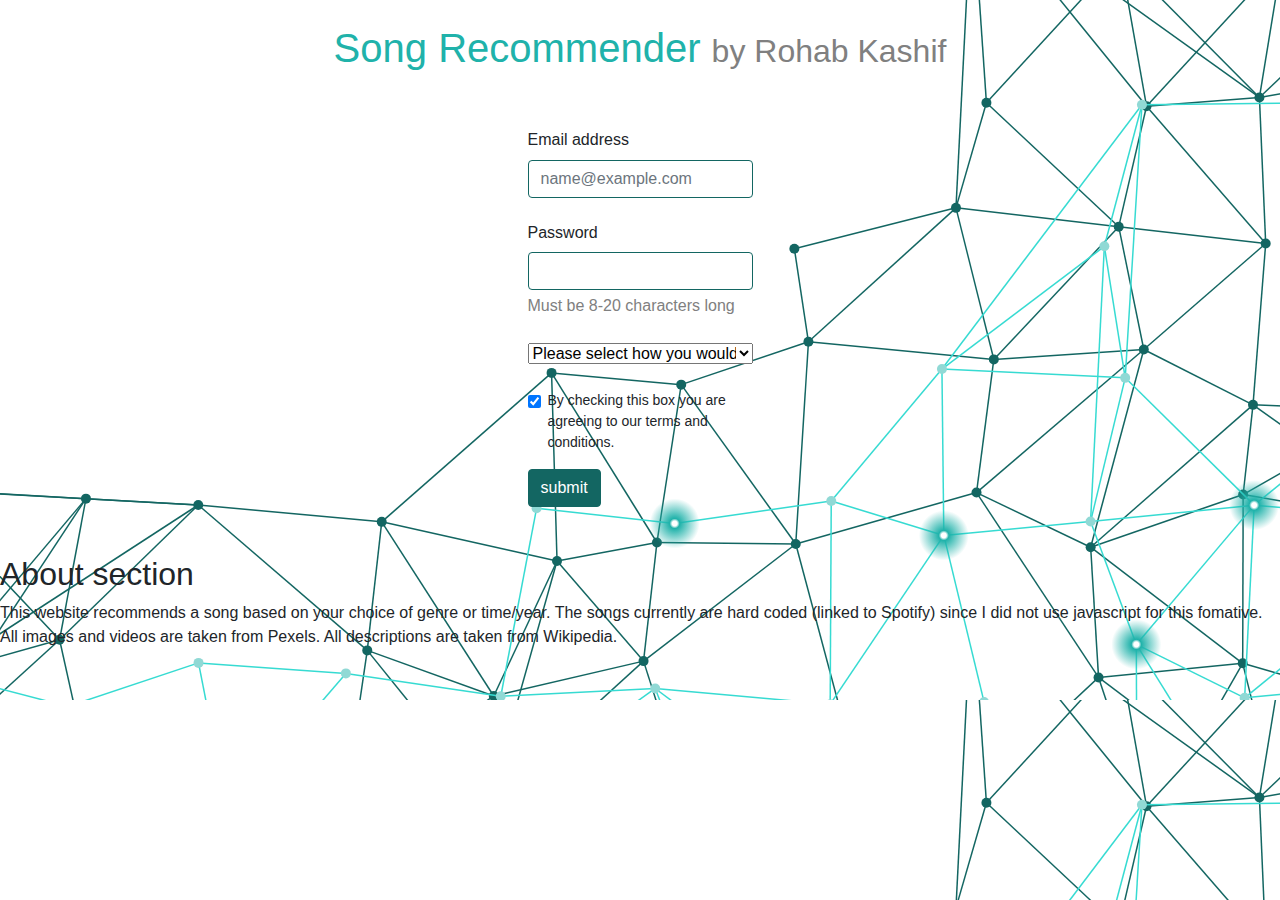
<file: index.html>
<!DOCTYPE html>
<html lang="en">
<head>
    <link rel="stylesheet" type="text/css" href="Songrecommender.css">
    <link href="https://maxcdn.bootstrapcdn.com/bootstrap/4.5.2/css/bootstrap.min.css" rel="stylesheet">
    <script src="https://ajax.googleapis.com/ajax/libs/jquery/3.5.1/jquery.min.js"></script>
    <script src="https://cdnjs.cloudflare.com/ajax/libs/popper.js/1.16.0/umd/popper.min.js"></script>
    <script src="https://maxcdn.bootstrapcdn.com/bootstrap/4.5.2/js/bootstrap.min.js"></script>
    <meta charset="UTF-8">
    <meta name="viewport" content="width=device-width, initial-scale=1">
    <title>Song Recommender</title>
</head>
<body>
<br>
<h1>
  Song Recommender
  <small class="text">by Rohab Kashif</small>
</h1>
<br>
<br>
<div class="mx-auto" style="width: 225px;">
    <form>
        <div class="mb-3">
          <label for="exampleFormControlInput1" class="form-label" >Email address</label>
          <input type="email" class="form-control" id="exampleFormControlInput1" placeholder="name@example.com" style="border-color:#136662">
        </div>
        <div class="row g-3 align-items-center class="d-flex justify-content-center"">
            <div class="col-auto">

            </div>
            <div class="col-auto">
                <label for="inputPassword6" class="col-form-label">Password</label>
                <input type="password" id="inputPassword6" class="form-control" aria-describedby="passwordHelpInline" style="border-color:#136662">
                <span id="passwordHelpInline" class="form-text" style="color:gray">
                    Must be 8-20 characters long
                </span>
            </div>
        </div>
        <br>
        <select class="form-select" aria-label="Default select example" style="width: 225px" >
          <option selected>Please select how you would like to be contacted</option>
          <option value="email">Email</option>
          <option value="sms">Sms</option>
          <option value="both">Email + Sms</option>
        </select>
        <br>
        <br>
        <div class="form-check" >
          <input class="form-check-input" type="checkbox" value="" id="flexCheckChecked" checked >
          <label class="form-check-label" for="flexCheckChecked" >
              <p style="font-size:14px"> By checking this box you are agreeing to our terms and conditions. </p>
          </label>
        </div>
        <a href="Formative Song Recommender.html">
        <button style="border-color:#136662; background-color:#136662"  type="button" class="btn btn-primary"
                style="--bs-btn-padding-y: .25rem; --bs-btn-padding-x: .5rem; --bs-btn-font-size: .75rem;" >
            submit
        </button>
        </a>
    </form>
</div>
<br>
<br>
<h2>About section</h2>
    <p2> This website recommends a song based on your choice of genre or time/year. 
        The songs currently are hard coded (linked to Spotify) since I did not use javascript for this fomative. 
        All images and videos are taken from Pexels. All descriptions are taken from Wikipedia.
    </p2>

</body>
</html>
</file>
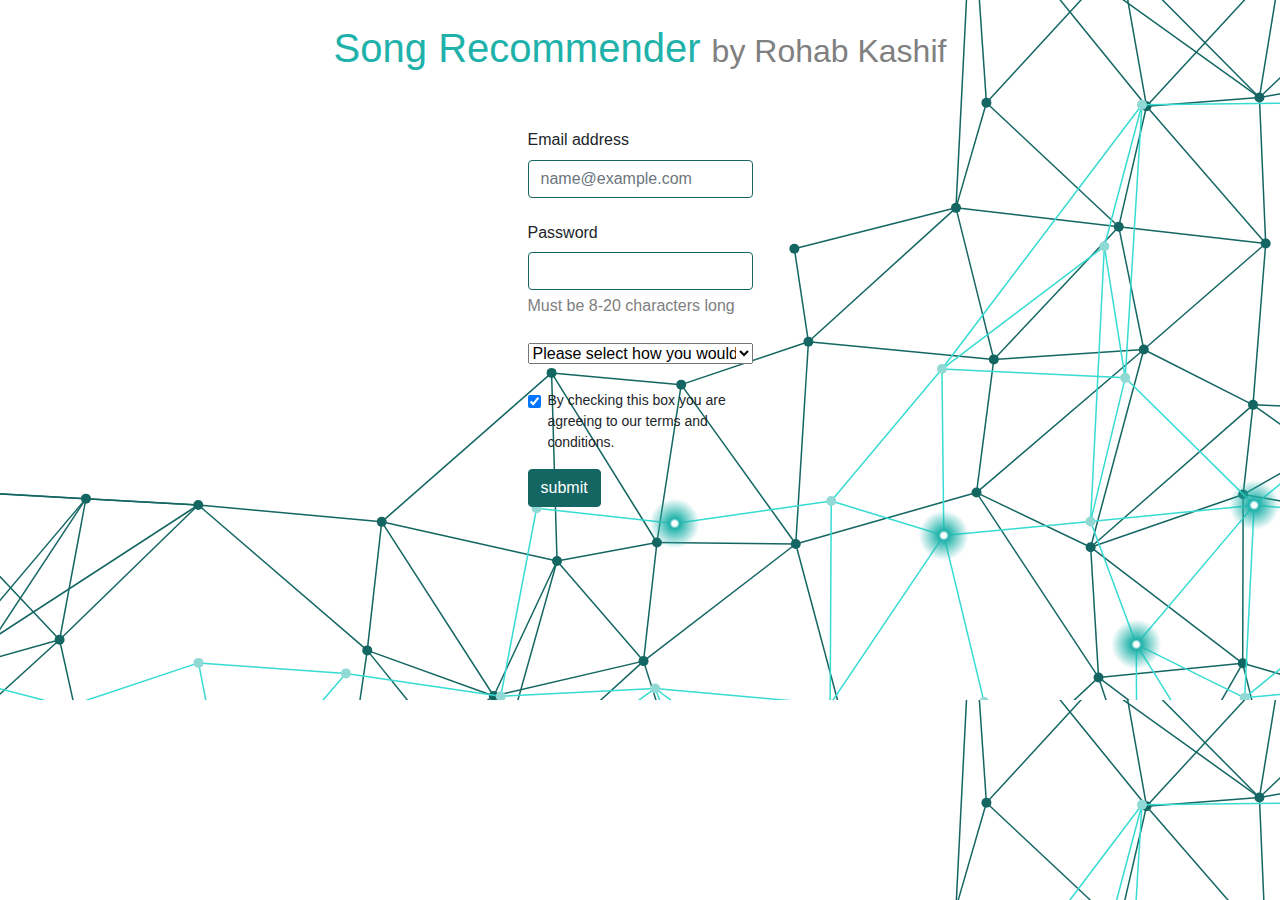
<file: Website for formative/index.html>
<!DOCTYPE html>
<html lang="en">
<head>
    <link rel="stylesheet" type="text/css" href="Songrecommender.css">
    <link href="https://maxcdn.bootstrapcdn.com/bootstrap/4.5.2/css/bootstrap.min.css" rel="stylesheet">
    <script src="https://ajax.googleapis.com/ajax/libs/jquery/3.5.1/jquery.min.js"></script>
    <script src="https://cdnjs.cloudflare.com/ajax/libs/popper.js/1.16.0/umd/popper.min.js"></script>
    <script src="https://maxcdn.bootstrapcdn.com/bootstrap/4.5.2/js/bootstrap.min.js"></script>
    <meta charset="UTF-8">
    <meta name="viewport" content="width=device-width, initial-scale=1">
    <title>Song Recommender</title>
</head>
<body>
<br>
<h1>
  Song Recommender
  <small class="text">by Rohab Kashif</small>
</h1>
<br>
<br>
<div class="mx-auto" style="width: 225px;">
    <form>
        <div class="mb-3">
          <label for="exampleFormControlInput1" class="form-label" >Email address</label>
          <input type="email" class="form-control" id="exampleFormControlInput1" placeholder="name@example.com" style="border-color:#136662">
        </div>
        <div class="row g-3 align-items-center class="d-flex justify-content-center"">
            <div class="col-auto">

            </div>
            <div class="col-auto">
                <label for="inputPassword6" class="col-form-label">Password</label>
                <input type="password" id="inputPassword6" class="form-control" aria-describedby="passwordHelpInline" style="border-color:#136662">
                <span id="passwordHelpInline" class="form-text" style="color:gray">
                    Must be 8-20 characters long
                </span>
            </div>
        </div>
        <br>
        <select class="form-select" aria-label="Default select example" style="width: 225px" >
          <option selected>Please select how you would like to be contacted</option>
          <option value="email">Email</option>
          <option value="sms">Sms</option>
          <option value="both">Email + Sms</option>
        </select>
        <br>
        <br>
        <div class="form-check" >
          <input class="form-check-input" type="checkbox" value="" id="flexCheckChecked" checked >
          <label class="form-check-label" for="flexCheckChecked" >
              <p style="font-size:14px"> By checking this box you are agreeing to our terms and conditions. </p>
          </label>
        </div>
        <a href="Formative Song Recommender.html">
        <button style="border-color:#136662; background-color:#136662"  type="button" class="btn btn-primary"
                style="--bs-btn-padding-y: .25rem; --bs-btn-padding-x: .5rem; --bs-btn-font-size: .75rem;" >
            submit
        </button>
        </a>
    </form>
</div>



</body>
</html>
</file>
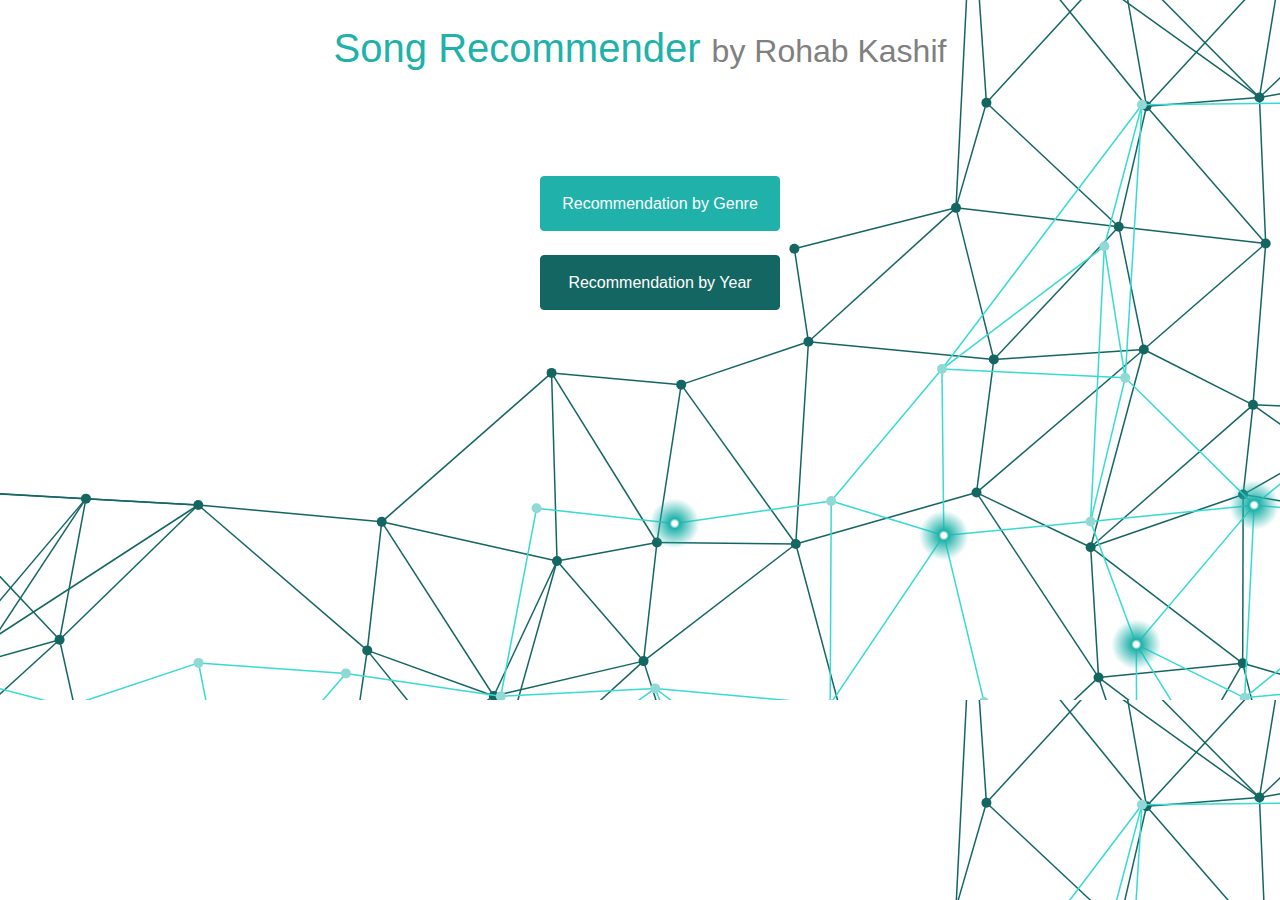
<file: Formative Song Recommender.html>
<html>
<html lang="en">
<head>
    <meta charset="UTF-8">
    <meta name="viewport" content="width=device-width, initial-scale=1">
    <link rel="stylesheet" type="text/css" href="Songrecommender.css">
    <link href="https://maxcdn.bootstrapcdn.com/bootstrap/4.5.2/css/bootstrap.min.css" rel="stylesheet">
    <script src="https://ajax.googleapis.com/ajax/libs/jquery/3.5.1/jquery.min.js"></script>
    <script src="https://cdnjs.cloudflare.com/ajax/libs/popper.js/1.16.0/umd/popper.min.js"></script>
    <script src="https://maxcdn.bootstrapcdn.com/bootstrap/4.5.2/js/bootstrap.min.js"></script>

    <title>Song Recommender</title>

</head>
<body style="background-color: #000000">
    <header>
        <br>
        <h1>
          Song Recommender
          <small class="text">by Rohab Kashif</small>
        </h1>
        <br>
        <br>
        <br>
        <br>
    </header>
    <div class="align-mid" >
        <nav>
            <ul>
                <a href="scratch_2.html">
                <button type="button" class="btn btn-dark custom-button-color same-size-button">Recommendation by Genre</button>
                </a>
                <br>
                <br>
                <a href="scratch_3.html">
                <button type="button" style="border-color:#136662; background-color:#136662" class="btn btn-dark same-size-button">Recommendation by Year</button>
                </a>
            </ul>
        </nav>
    </div>
</body>
</html>
</file>
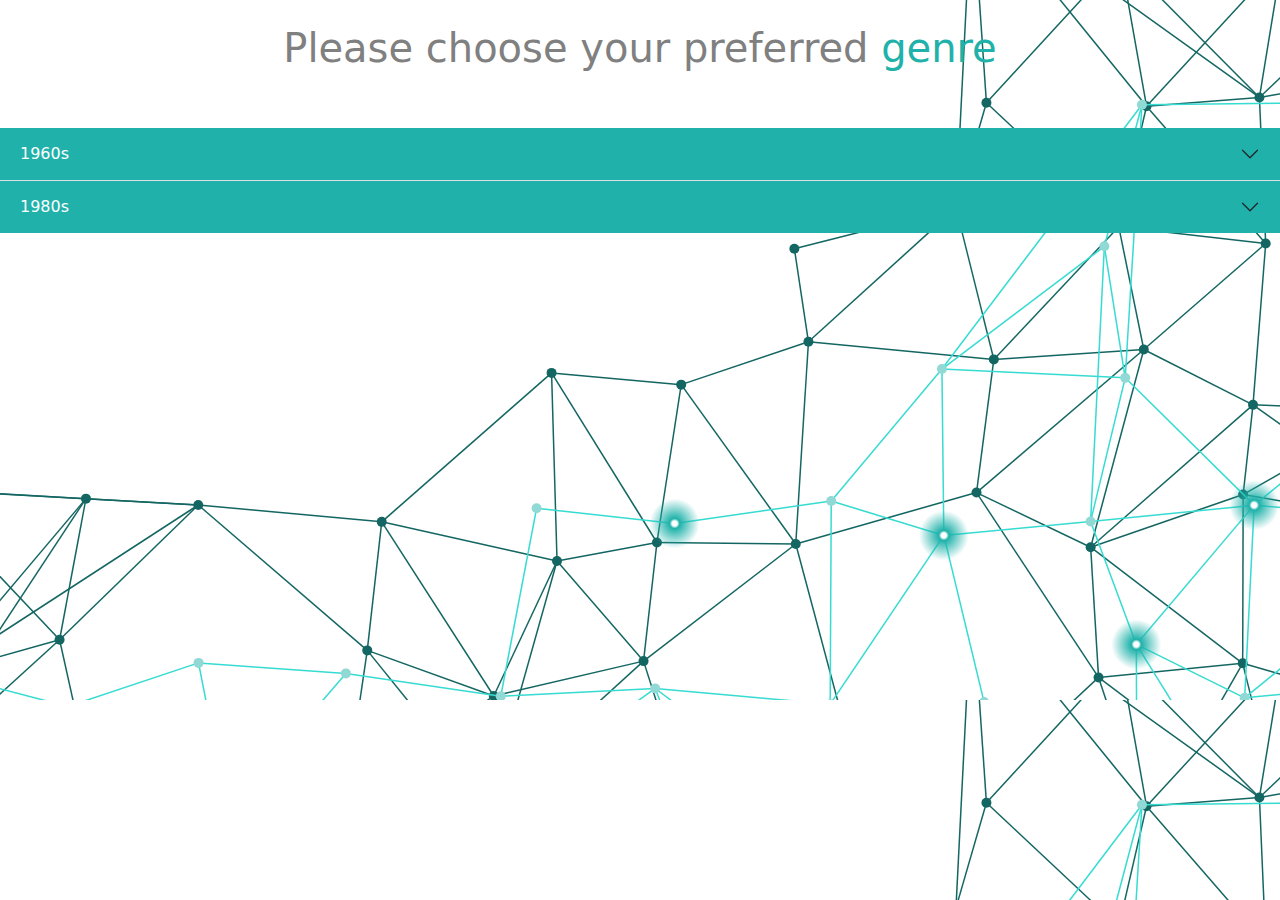
<file: scratch_3.html>
<!DOCTYPE html>
<html lang="en">
<head>
    <meta name="viewport" content="width=device-width, initial-scale=1">
    <link rel="stylesheet" type="text/css" href="Songrecommender.css">
    <link href="https://maxcdn.bootstrapcdn.com/bootstrap/4.5.2/css/bootstrap.min.css" rel="stylesheet">
    <link href="https://cdn.jsdelivr.net/npm/bootstrap@5.3.0/dist/css/bootstrap.min.css" rel="stylesheet">
    <script src="https://ajax.googleapis.com/ajax/libs/jquery/3.5.1/jquery.min.js"></script>
    <script src="https://cdnjs.cloudflare.com/ajax/libs/popper.js/1.16.0/umd/popper.min.js"></script>
    <script src="https://maxcdn.bootstrapcdn.com/bootstrap/4.5.2/js/bootstrap.min.js"></script>
    <script src="https://cdn.jsdelivr.net/npm/bootstrap@5.3.0/dist/js/bootstrap.min.js"></script>
    <meta charset="UTF-8">
    <title>Year / Song Recommender</title>
</head>

<body>
    <header>
    <br>
    <h1 style="color: gray">
        Please choose your preferred
        <text class="text" style="color: #20b2aa" >genre</text>

    </h1>
    <br>
    <br>
    <div class="accordion accordion-flush" id="accordionFlushExample"  >
      <div class="accordion-item">
        <h2 class="accordion-header">
          <button class="accordion-button collapsed" type="button" data-bs-toggle="collapse" data-bs-target="#flush-collapseOne" aria-expanded="false" aria-controls="flush-collapseOne" style="background-color:#20b2aa; color: white;">
            1960s
          </button>
        </h2>
        <div id="flush-collapseOne" class="accordion-collapse collapse" data-bs-parent="#accordionFlushExample">
            <div class="accordion-body"> <image style="max-width: 100%;" src="1960s.jpg"></image>
                <br>
                <br>
                <p1>
                The 1960s saw the evolution of rock and the beginnings of the album era.
                    At the beginning of the 1960s, pop and rock and roll trends of the 1950s continued; nevertheless, the rock and roll of the decade before started to merge into a more international, electric variant. </p1>
                <br>
                <br>
              <a href="https://open.spotify.com/track/4IHc6SzGPnzSPuHVEPzpJc?si=a75f2c4bc4b14c23" class="button">
                  <button type="button" class="btn btn-primary btn-sm" style="border-color:#136662; background-color:#136662">Select</button>
              </a>
            </div>
        </div>
      </div>
      <div class="accordion-item">
        <h2 class="accordion-header">
          <button class="accordion-button collapsed" type="button" data-bs-toggle="collapse" data-bs-target="#flush-collapseThree" aria-expanded="false" aria-controls="flush-collapseThree" style="background-color:#20b2aa; color: white;">
            1980s
          </button>
        </h2>
        <div id="flush-collapseThree" class="accordion-collapse collapse" data-bs-parent="#accordionFlushExample">
            <div class="accordion-body"><image width="200" src="1980s.jpg"></image>
                <br>
                <br>
                <p2>
                The 1980s saw the emergence of electronic dance music and new wave, also known as Modern Rock.
                As disco fell out of fashion in the decade's early years, genres such as post-disco, Italo disco, Euro disco, and dance-pop became more popular. </p2>
              <br>
              <br>
              <a href="https://open.spotify.com/track/6suU8oBlW4O2pg88tOXgHo?si=8d12edc910874a3d" class="button">
                  <button type="button" class="btn btn-primary btn-sm" style="border-color:#136662; background-color:#136662">Select</button>
              </a>
          </div>
      </div>
    </div>


</body>
</html>
</file>
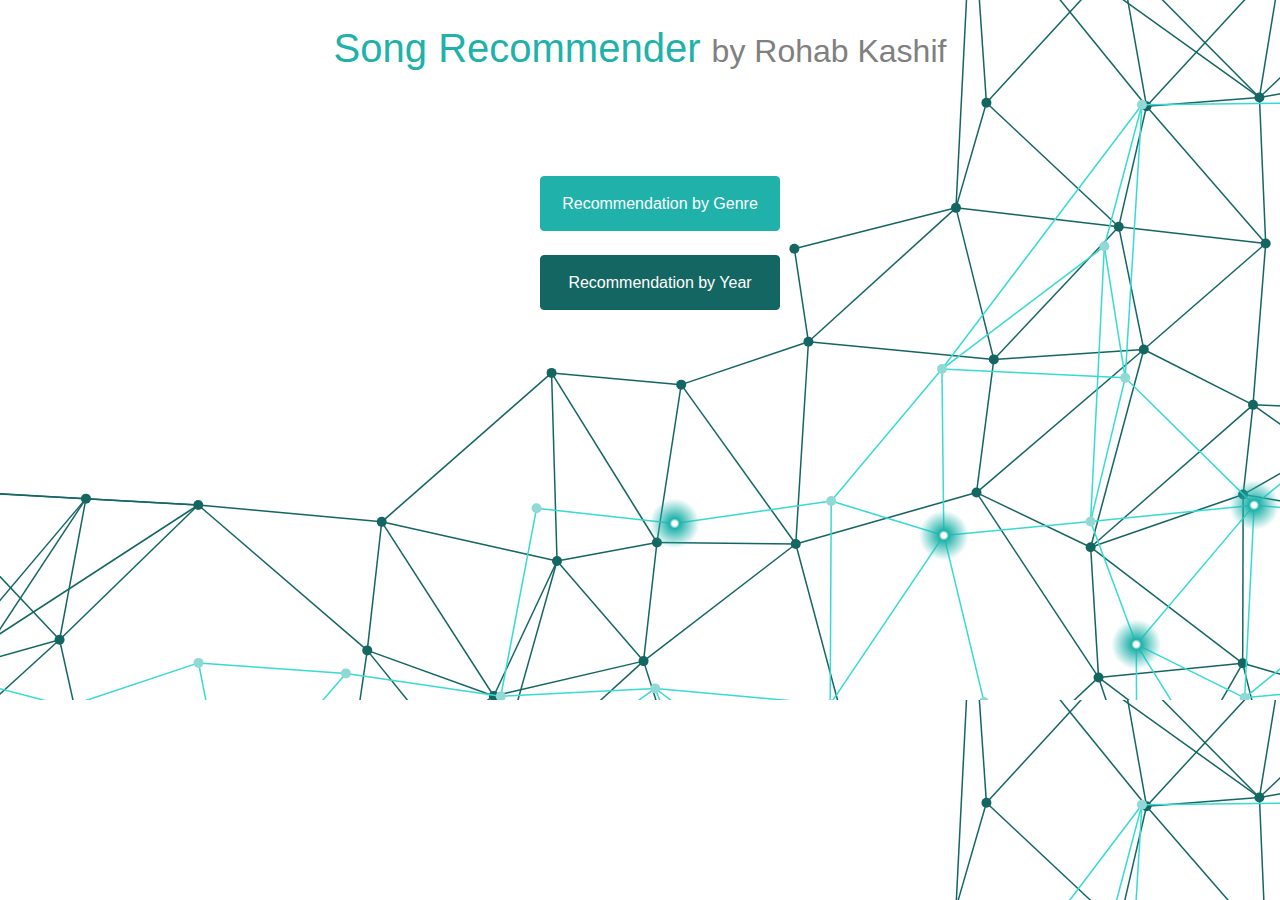
<file: Website for formative/Formative Song Recommender.html>
<!DOCTYPE html>
<html lang="en">
<head>
    <meta charset="UTF-8">
    <meta name="viewport" content="width=device-width, initial-scale=1">
    <link rel="stylesheet" type="text/css" href="Songrecommender.css">
    <link href="https://maxcdn.bootstrapcdn.com/bootstrap/4.5.2/css/bootstrap.min.css" rel="stylesheet">
    <script src="https://ajax.googleapis.com/ajax/libs/jquery/3.5.1/jquery.min.js"></script>
    <script src="https://cdnjs.cloudflare.com/ajax/libs/popper.js/1.16.0/umd/popper.min.js"></script>
    <script src="https://maxcdn.bootstrapcdn.com/bootstrap/4.5.2/js/bootstrap.min.js"></script>

    <title>Song Recommender</title>

</head>
<body style="background-color: #000000">
    <header>
        <br>
        <h1>
          Song Recommender
          <small class="text">by Rohab Kashif</small>
        </h1>
        <br>
        <br>
        <br>
        <br>
    </header>
    <div class="align-mid" >
        <nav>
            <ul>
                <a href="scratch_2.html">
                <button type="button" class="btn btn-dark custom-button-color same-size-button">Recommendation by Genre</button>
                </a>
                <br>
                <br>
                <a href="scratch_3.html">
                <button type="button" style="border-color:#136662; background-color:#136662" class="btn btn-dark same-size-button">Recommendation by Year</button>
                </a>
            </ul>
        </nav>
    </div>
</body>
</html>
</file>
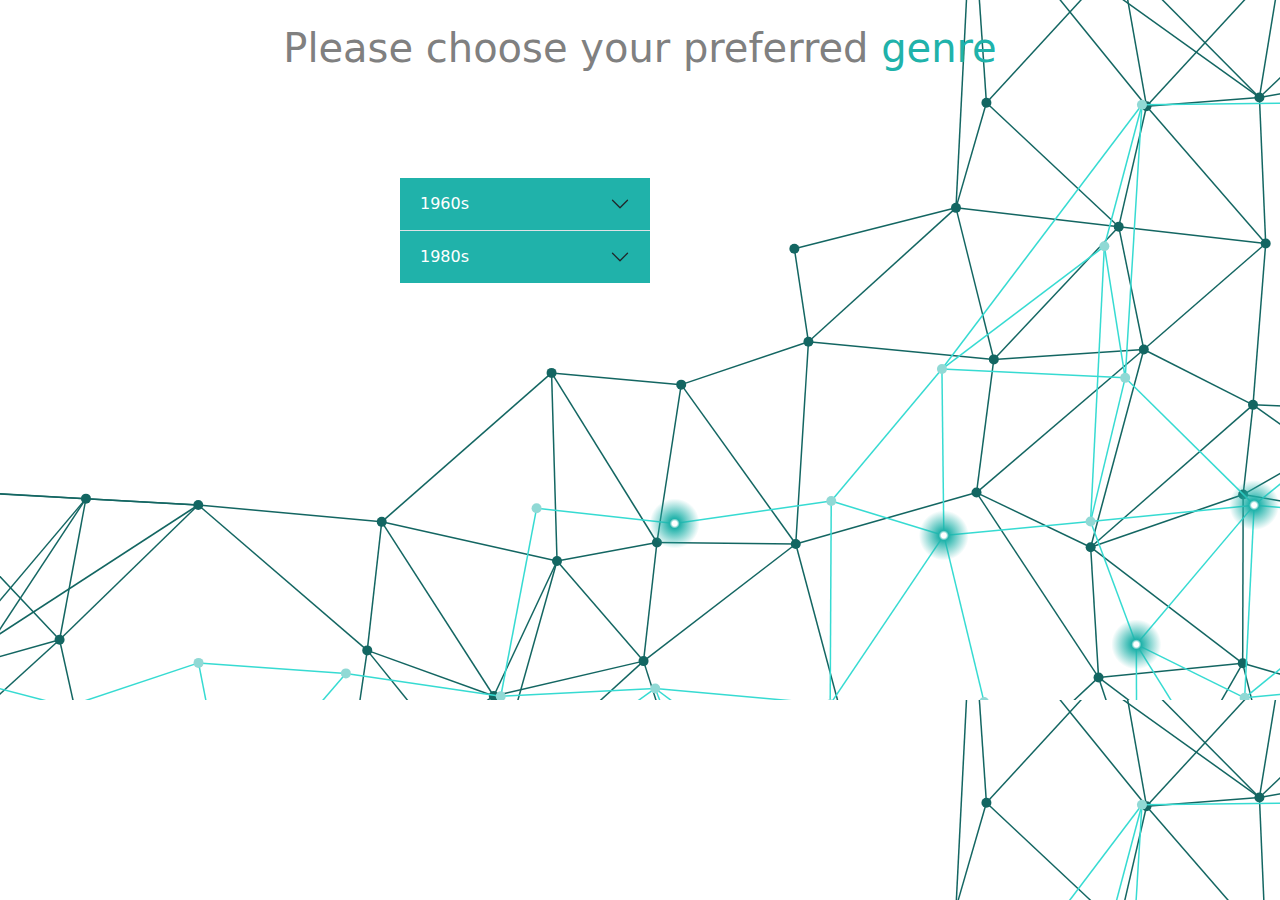
<file: Website for formative/scratch_3.html>
<!DOCTYPE html>
<html lang="en">
<head>
    <meta name="viewport" content="width=device-width, initial-scale=1">
    <link rel="stylesheet" type="text/css" href="Songrecommender.css">
    <link href="https://maxcdn.bootstrapcdn.com/bootstrap/4.5.2/css/bootstrap.min.css" rel="stylesheet">
    <link href="https://cdn.jsdelivr.net/npm/bootstrap@5.3.0/dist/css/bootstrap.min.css" rel="stylesheet">
    <script src="https://ajax.googleapis.com/ajax/libs/jquery/3.5.1/jquery.min.js"></script>
    <script src="https://cdnjs.cloudflare.com/ajax/libs/popper.js/1.16.0/umd/popper.min.js"></script>
    <script src="https://maxcdn.bootstrapcdn.com/bootstrap/4.5.2/js/bootstrap.min.js"></script>
    <script src="https://cdn.jsdelivr.net/npm/bootstrap@5.3.0/dist/js/bootstrap.min.js"></script>
    <meta charset="UTF-8">
    <title>Year / Song Recommender</title>
</head>

<body>
    <header>
    <br>
    <h1 style="color: gray">
        Please choose your preferred
        <text class="text" style="color: #20b2aa" >genre</text>

    </h1>
    <br>
    <br>
    <div class="accordion accordion-flush" id="accordionFlushExample" style="width:250px;  margin: 50px 400px; height:200px;" >
      <div class="accordion-item">
        <h2 class="accordion-header">
          <button class="accordion-button collapsed" type="button" data-bs-toggle="collapse" data-bs-target="#flush-collapseOne" aria-expanded="false" aria-controls="flush-collapseOne" style="background-color:#20b2aa; color: white;">
            1960s
          </button>
        </h2>
        <div id="flush-collapseOne" class="accordion-collapse collapse" data-bs-parent="#accordionFlushExample">
            <div class="accordion-body"> <image style="max-width: 100%;" src="1960s.jpg"></image>
                <br>
                <br>
                <p1>
                The 1960s saw the evolution of rock and the beginnings of the album era.
                    At the beginning of the 1960s, pop and rock and roll trends of the 1950s continued; nevertheless, the rock and roll of the decade before started to merge into a more international, electric variant. </p1>
                <br>
                <br>
              <a href="https://open.spotify.com/track/4IHc6SzGPnzSPuHVEPzpJc?si=a75f2c4bc4b14c23" class="button">
                  <button type="button" class="btn btn-primary btn-sm" style="border-color:#136662; background-color:#136662">Select</button>
              </a>
            </div>
        </div>
      </div>
      <div class="accordion-item">
        <h2 class="accordion-header">
          <button class="accordion-button collapsed" type="button" data-bs-toggle="collapse" data-bs-target="#flush-collapseThree" aria-expanded="false" aria-controls="flush-collapseThree" style="background-color:#20b2aa; color: white;">
            1980s
          </button>
        </h2>
        <div id="flush-collapseThree" class="accordion-collapse collapse" data-bs-parent="#accordionFlushExample">
            <div class="accordion-body"><image width="200" src="1980s.jpg"></image>
                <br>
                <br>
                <p2>
                The 1980s saw the emergence of electronic dance music and new wave, also known as Modern Rock.
                As disco fell out of fashion in the decade's early years, genres such as post-disco, Italo disco, Euro disco, and dance-pop became more popular. </p2>
              <br>
              <br>
              <a href="https://open.spotify.com/track/6suU8oBlW4O2pg88tOXgHo?si=8d12edc910874a3d" class="button">
                  <button type="button" class="btn btn-primary btn-sm" style="border-color:#136662; background-color:#136662">Select</button>
              </a>
          </div>
      </div>
    </div>


</body>
</html>
</file>
<file: Songrecommender.css>
body {
  background-image: url('Polygon Luminary.svg');

}

small {
color: gray;

}

h1 {
color: #20b2aa;
text-align: center;

}

.align-mid {
text-align: center;


}

.custom-button-color {
    background-color: #20b2aa !important;
    color: #fff !important;
    border-color: #20b2aa !important;
}

.text-size-align {

    font-size: 24px;
    margin: 0px 220px;

}
.centered-container {
    display: flex;
    justify-content: center;
    align-items: centered;
min-height: 100vh;
}

.same-size-button {
    width: 240px;
    height: 55px;
}

.custom-btn {
    font-size: 16px;
}

.about{
    font-size: 16px;
    margin: 130px ;
background-color: white;

 }
</file>
<file: Website for formative/Songrecommender.css>
body {
  background-image: url('Polygon Luminary.svg');

}

small {
color: gray;

}

h1 {
color: #20b2aa;
text-align: center;

}

.align-mid {
text-align: center;


}

.custom-button-color {
    background-color: #20b2aa !important;
    color: #fff !important;
    border-color: #20b2aa !important;
}

.text-size-align {

    font-size: 24px;
    margin: 0px 220px;

}
.centered-container {
    display: flex;
    justify-content: center;
    align-items: centered;
min-height: 100vh;
}

.same-size-button {
    width: 240px;
    height: 55px;
}

.custom-btn {
    font-size: 16px;
}

.about{
    font-size: 16px;
    margin: 130px ;
background-color: white;

 }

.
</file>
